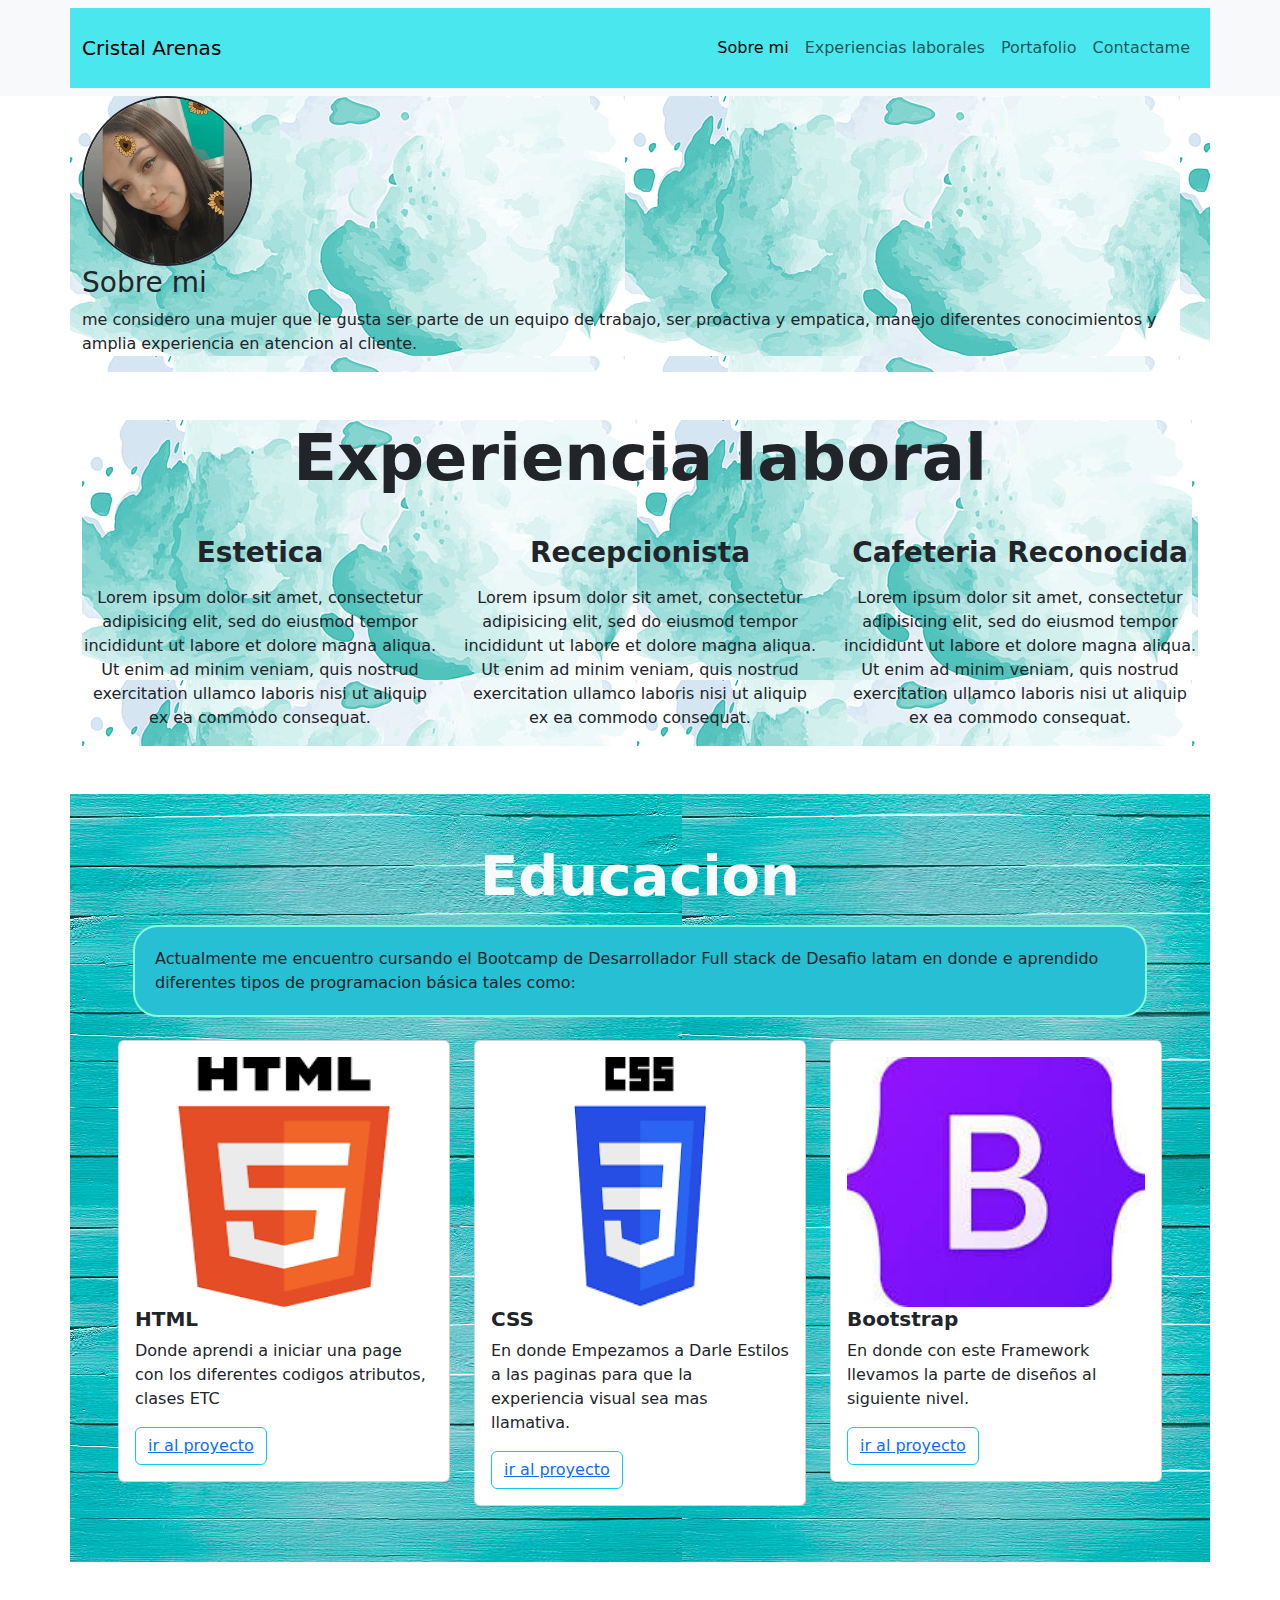
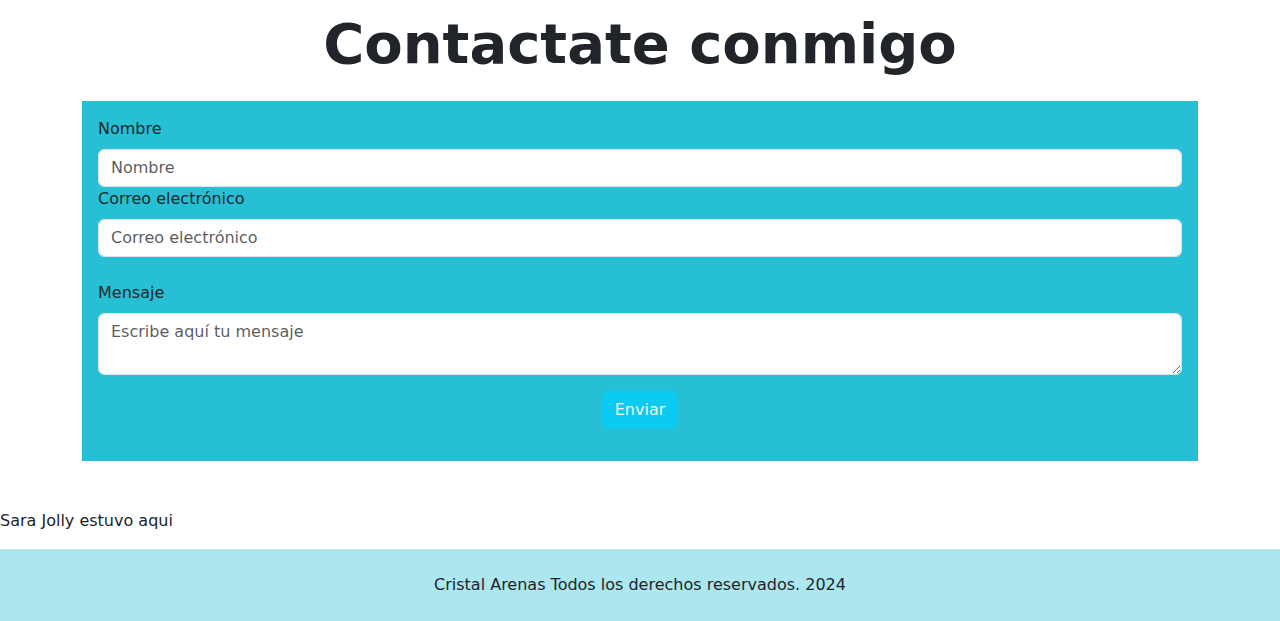
<file: index.html>
<!DOCTYPE html>
<html lang="en">
  <head>
    <meta charset="UTF-8" />
    <meta name="viewport" content="width=device-width, initial-scale=1.0" />
    <title>GITHUB PAGE CRISTAL</title>
    <link rel="stylesheet" href="./assets/css/styles.css" />
    <link rel="icon" href="./assets/img/icons8-favicon-16.png" />
    <link
      href="https://cdn.jsdelivr.net/npm/bootstrap@5.3.3/dist/css/bootstrap.min.css"
      rel="stylesheet"
      integrity="sha384-QWTKZyjpPEjISv5WaRU9OFeRpok6YctnYmDr5pNlyT2bRjXh0JMhjY6hW+ALEwIH"
      crossorigin="anonymous"
    />
  </head>
  <body>
    <nav class="navbar navbar-expand-lg bg-body-tertiary">
      <div class="container-xl">
        <a class="navbar-brand" href="#">Cristal Arenas</a>
        <button
          class="navbar-toggler"
          type="button"
          data-bs-toggle="collapse"
          data-bs-target="#navbarNav"
          aria-controls="navbarNav"
          aria-expanded="false"
          aria-label="Toggle navigation"
        >
          <span class="navbar-toggler-icon"></span>
        </button>
        <div class="collapse navbar-collapse" id="navbarNav">
          <ul class="navbar-nav ms-auto">
            <li class="nav-item">
              <a class="nav-link active" aria-current="page" href="#"
                >Sobre mi</a
              >
            </li>
            <li class="nav-item">
              <a class="nav-link" href="#">Experiencias laborales</a>
            </li>
            <li class="nav-item">
              <a class="nav-link" href="#Mis-trabajos">Portafolio</a>
            </li>
            <li class="nav-item">
              <a class="nav-link" href="#Contacto">Contactame</a>
            </li>
          </ul>
        </div>
      </div>
    </nav>
    <main class="container flexperfil">
      <img
        class="imagenperfil rounded-circle"
        src="./assets/img/WhatsApp Image 2024-05-27 at 20.43.19.jpeg"
        alt="imagen de perfil"
      />
      <h3 class="text-center">Sobre mi</h3>
      <p>
        me considero una mujer que le gusta ser parte de un equipo de trabajo,
        ser proactiva y empatica, manejo diferentes conocimientos y amplia
        experiencia en atencion al cliente.
      </p>
    </main>
    <section id="Acerca-de-mi" class="container text-center my-5">
      <div class="section">
        <h2 class="display-3 fw-bold my-4">Experiencia laboral</h2>
        <div class="row">
          <div class="col-12 col-md-4">
            <h3 class="my-3 fw-bold">Estetica</h3>
            <p class="my-3">
              Lorem ipsum dolor sit amet, consectetur adipisicing elit, sed do
              eiusmod tempor incididunt ut labore et dolore magna aliqua. Ut
              enim ad minim veniam, quis nostrud exercitation ullamco laboris
              nisi ut aliquip ex ea commodo consequat.
            </p>
          </div>
          <div class="col-12 col-md-4">
            <i class="fas fa-bullhorn fa-3x my-3"></i>
            <h3 class="my-3 fw-bold">Recepcionista</h3>
            <p class="my-3">
              Lorem ipsum dolor sit amet, consectetur adipisicing elit, sed do
              eiusmod tempor incididunt ut labore et dolore magna aliqua. Ut
              enim ad minim veniam, quis nostrud exercitation ullamco laboris
              nisi ut aliquip ex ea commodo consequat.
            </p>
          </div>
          <div class="col-12 col-md-4">
            <i class=""></i>
            <h3 class="my-3 fw-bold">Cafeteria Reconocida</h3>
            <p class="my-3">
              Lorem ipsum dolor sit amet, consectetur adipisicing elit, sed do
              eiusmod tempor incididunt ut labore et dolore magna aliqua. Ut
              enim ad minim veniam, quis nostrud exercitation ullamco laboris
              nisi ut aliquip ex ea commodo consequat.
            </p>
          </div>
        </div>
      </div>
    </section>
    <section id="Mis-trabajos" class="my-5 p-5 bg-auto colorsect container">
      <h2 class="display-4 fw-bold text-center text-light mb-3">Educacion</h2>
      <p class="header2">
        Actualmente me encuentro cursando el Bootcamp de Desarrollador Full
        stack de Desafio latam en donde e aprendido diferentes tipos de
        programacion básica tales como:
      </p>
      <div class="row">
        <div class="col-12 col-sm-4 py-2">
          <div class="card">
            <div class="card-body">
              <img
                src="./assets/img/html.png"
                class="card-img-top exp"
                alt="HTML"
              />
              <h5 class="card-title fw-bold">HTML</h5>
              <p class="card-text">
                Donde aprendi a iniciar una page con los diferentes codigos
                atributos, clases ETC
              </p>
              <button type="button" class="btn btn-outline-info">
                <a href="./assets/Desafiohtml/index.html" target="_blank"
                  >ir al proyecto</a
                >
              </button>
            </div>
          </div>
        </div>
        <div class="col-12 col-sm-4 py-2">
          <div class="card">
            <!-- <div class="image-top" style="background-image">
                      </div> -->
            <div class="card-body">
              <img
                src="./assets/img/css.png"
                class="card-img-top exp"
                alt="CSS"
              />
              <h5 class="card-title fw-bold">CSS</h5>
              <p class="card-text">
                En donde Empezamos a Darle Estilos a las paginas para que la
                experiencia visual sea mas llamativa.
              </p>
              <button type="button" class="btn btn-outline-info">
                <a href="./assets/Desafio2css/index.html" target="_blank"
                  >ir al proyecto</a
                >
              </button>
            </div>
          </div>
        </div>
        <div class="col-12 col-sm-4 py-2">
          <div class="card">
            <div class="card-body">
              <img
                src="./assets/img/bootstrap.jfif"
                class="card-img-top exp"
                alt="Bootstrap"
              />
              <h5 class="card-title fw-bold">Bootstrap</h5>
              <p class="card-text">
                En donde con este Framework llevamos la parte de diseños al
                siguiente nivel.
              </p>
              <button type="button" class="btn btn-outline-info">
                <a href="./assets/Desafio4bootstrap/index.html" target="_blank"
                  >ir al proyecto</a
                >
              </button>
            </div>
          </div>
        </div>
      </div>
    </section>
    <section id="Contacto" class="container my-5">
      <h2 class="display-4 fw-bold text-center my-4">Contactate conmigo</h2>
      <form class="color px-3 pt-3 pb-3">
        <div class="form-group">
          <label class="mb-2">Nombre</label>
          <input class="form-control" placeholder="Nombre" />
        </div>
        <div class="form-group mb-4">
          <label class="mb-2">Correo electrónico</label>
          <input class="form-control" placeholder="Correo electrónico" />
        </div>
        <div class="form-group">
          <label class="mb-2">Mensaje</label>
          <textarea
            class="form-control"
            placeholder="Escribe aquí tu mensaje"
          ></textarea>
        </div>
        <div class="my-3 text-center">
          <button class="btn btn-info text-light">Enviar</button>
        </div>
      </form>
    </section>
    <p>Sara Jolly estuvo aqui</p>
    <footer class="text-center p-4">
      <p class="mb-0">Cristal Arenas Todos los derechos reservados. 2024</p>
    </footer>
    <script
      src="https://cdn.jsdelivr.net/npm/bootstrap@5.3.3/dist/js/bootstrap.bundle.min.js"
      integrity="sha384-YvpcrYf0tY3lHB60NNkmXc5s9fDVZLESaAA55NDzOxhy9GkcIdslK1eN7N6jIeHz"
      crossorigin="anonymous"
    ></script>
  </body>
</html>
</file>
<file: assets/css/styles.css>
body {
    margin: 150px;
}

.imagenperfil{
    height: 170px;
    width: 170px;
    border: 2px solid;
}

.flexperfil{
    background-image: url(../img/imagen\ de\ fondo.jpg);
    display: flex;
    flex-direction: column;
    align-items: baseline;
}

.container-xl{
    background-color: rgb(74, 232, 238);
    padding: 20px;
    /* background-image: url(./img/imagen\ de\ fondo.jpg); */

    
}
.container-xxl{
    background-image: url(../img/imagen\ de\ fondo.jpg);
    height: 200px;
}
.header{
    height: 20px;
    padding: 20px;
    
}
/* .d-flex{
    flex-wrap: nowrap;
    text-align: left;
} */
.section{
    background-image: url(../img/imagen\ de\ fondo.jpg);
    
}
.header2{
    background-color: rgb(38, 191, 211);
    margin: 15px 15px 15px 15px;
    border: 2px solid aquamarine;
    border-radius: 25px;
    padding: 20px;
}

.exp{
    width: 250px;
    height: 250px;
}

.colorsect{
    background-image: url(../img/section2.jpg);
    /* margin: 150px; */
    
}
.fotoperfil{
    max-width: 100%;
    height: 200px;   
}

.color{
    background-color: rgb(38, 191, 211);
}

footer{
    background-color:rgba(38, 191, 211, 0.384);
}
</file>
